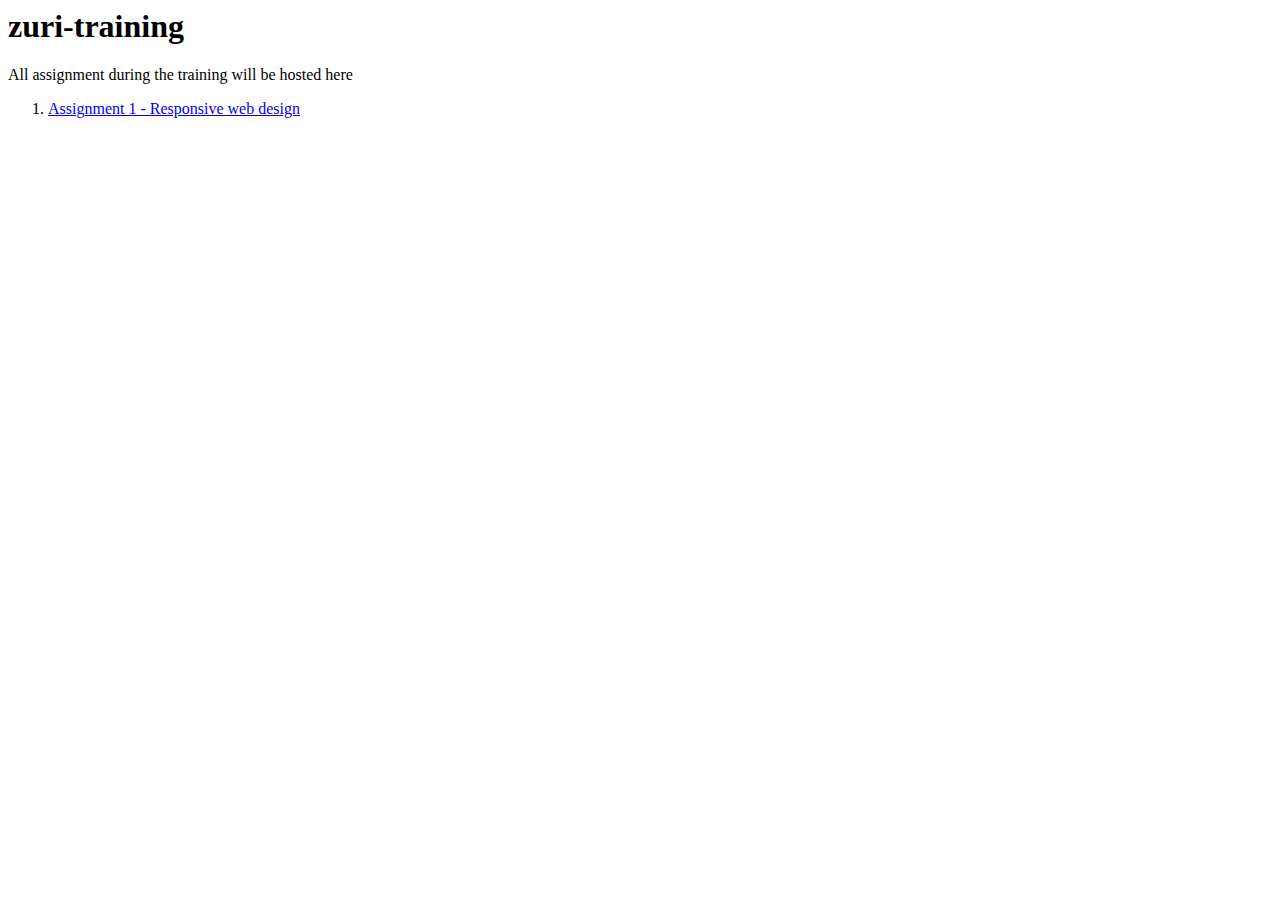
<file: index.html>
<html>
    <head>
        <title></title>
    </head>
    <body>
        <h1>zuri-training</h1>
        <p>All assignment during  the training will be hosted here</p>
        <ol>
            <li>
                <a href="https://iemeka.github.io/zuri-training/responsive-design/">Assignment 1 - Responsive web design</a>
            </li>
        </ol>
        

    </body>
</html>
</file>
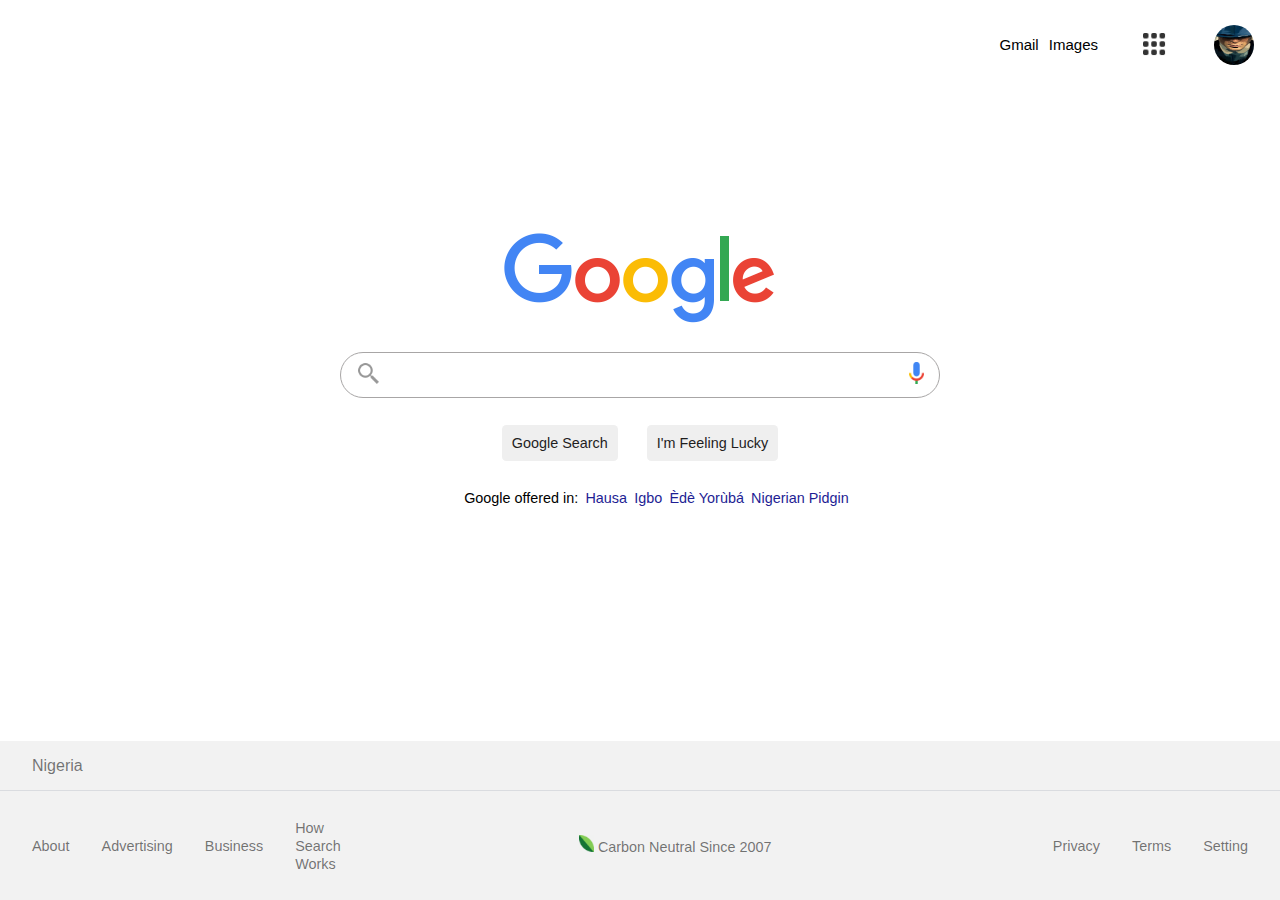
<file: google-home/index.html>
<!DOCTYPE html>
<head>
    <title>Google</title>
    <link rel="stylesheet" href="style.css">
    <meta name="viewport" content="width=device-width, initial-scale=1.0">
</head>
<body>
    <div class="container">
        <ul class="sect-head">
            <li>
                <a href="#">gmail</a>
            </li>
            <li>
                <a href="#">images</a>
            </li>
            <li>
                <a href="#">
                    <img src="img/grid.png" alt="grid">
                </a>
            </li>
            <li>
                <a href="#">
                    <img src="img/pman.jpg" alt="avatar">
                </a>
            </li>
        </ul>
        <section class="sect-google">
            <img src="img/google-logo.png" width="" alt="logo">
        </section>
        <section class="sect-search">
            <div class="search-box">
                <a href="#">
                    <img src="img/search.png" alt="search">
                </a>
                <input type="search">
                <a href="#">
                    <img src="img/mic.png" alt="mic">
                </a>
            </div>
        </section>
        <section class="buttons">
            <button>google search</button>
            <button>i'm feeling lucky</button>
        </section>
        <ul class="links">
            <li>
                <span>Google offered in: </span>
            </li>
            <li>
                <a href="#">Hausa</a>
            </li>
            <li>
                <a href="#">Igbo</a>
            </li>
            <li>
                <a href="#">Èdè Yorùbá</a>
            </li>
            <li>
                <a href="#">nigerian pidgin</a>
            </li>
        </ul>
        <section class="foot-one">
            <span>nigeria</span>
        </section>
        <section class="foot-two">
            <ul>
                <li><a href="#">about</a></li>
                <li><a href="#">advertising</a></li>
                <li><a href="#">business</a></li>
                <li><a href="#">how search works</a></li>
            </ul>
            <ul>
                <li><img src="img/leaf.png" alt="leaf"><a href="#"> carbon neutral since 2007</a></li>
            </ul>
            <ul>
                <li><a href="#">privacy</a></li>
                <li><a href="#">terms</a></li>
                <li><a href="#">setting</a></li>
            </ul>
        </section>
    </div>    
</body>
</html>
</file>
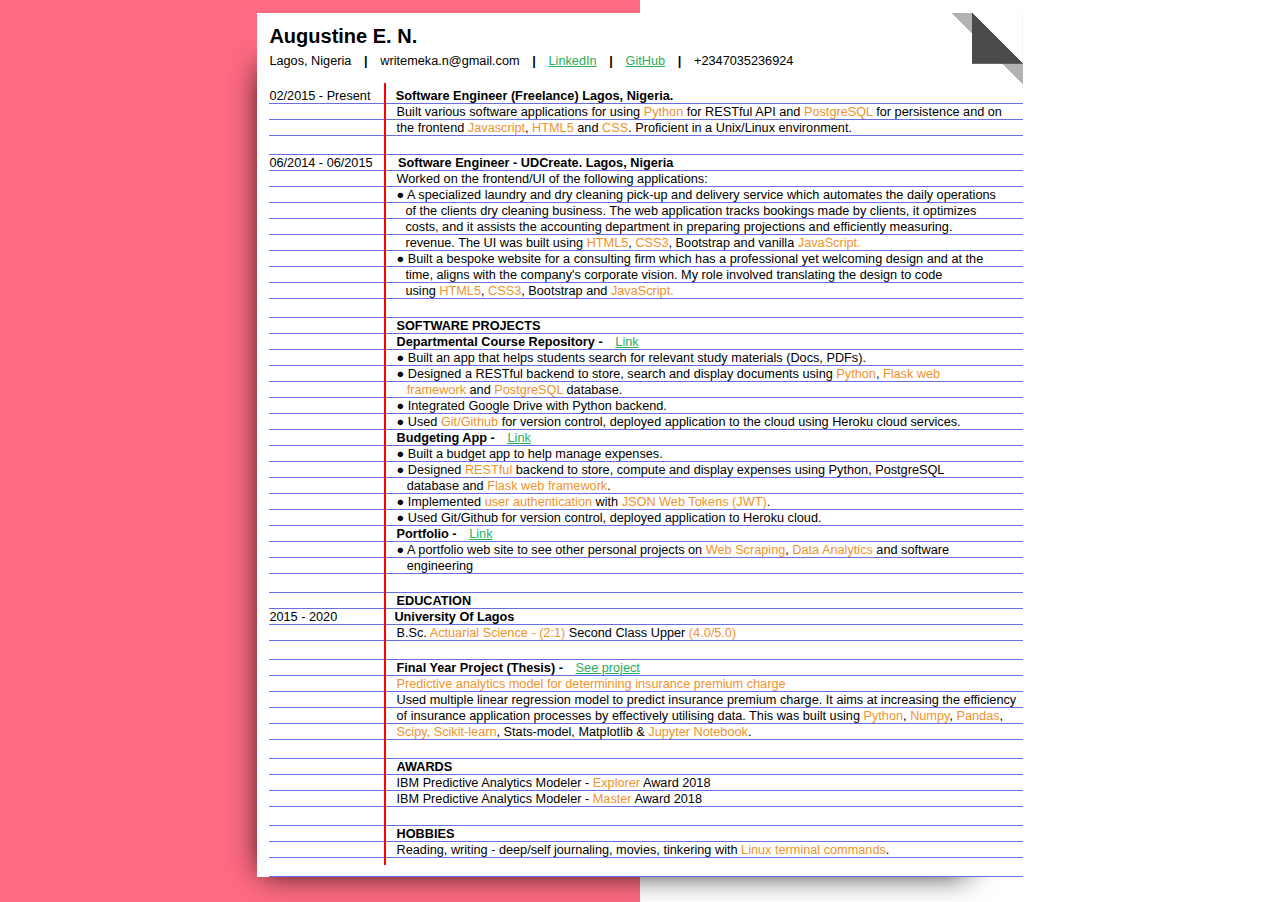
<file: resume/index.html>
<html>
    <head>
        <title>Augustine E. N.</title>
        <link rel="stylesheet" href="style.css">
        <meta name="theme-color" content="#6F1E51"/>
        <meta name="viewport" content="width=device-width, initial-scale=1.0">
        
    </head>
    <body>
        <div class="container">
            <div class="red-line"></div>
            <div class="header">
                <h1>Augustine E. N.</h1>
                <ul>
                    <li>Lagos, Nigeria</li>
                    <li><span>|</span></li>
                    <li>writemeka.n@gmail.com</li>
                    <li><span>|</span></li>
                    <li>
                        <a href="http://www.linkedin.com/in/nkwochaemeka">LinkedIn</a>
                    </li>
                    <li><span>|</span></li>
                    <li>
                        <a href="https://github.com/iemeka">GitHub</a>
                    </li>
                    <li><span>|</span></li>
                    <li>+2347035236924</li>
                </ul>
            </div>
            <div class="space"></div>
            <div class="experience">
                <div class="group-one">
                    <div class="line">
                        <span>02/2015 - present</span>
                        <h3>Software Engineer (Freelance) Lagos, Nigeria.</h3>
                    </div>
                    <div class="line">
                        <span>Built various software applications for using <b>Python</b> for RESTful API and <b>PostgreSQL</b> for persistence and on</span>
                    </div>
                    <div class="line">
                        <span>the frontend <b>Javascript</b>, <b>HTML5</b> and <b>CSS</b>. Proficient in a Unix/Linux environment.</span>
                    </div>
                </div>
                <div class="line space"></div>
                <div class="group-two">
                    <div class="line">
                        <span>06/2014 - 06/2015</span>
                        <h3>Software Engineer - UDCreate. Lagos, Nigeria</h3>
                    </div>
                    <div class="line">
                        <span>Worked on the frontend/UI of the following applications:</span> 
                    </div>
                    <div id="bullet-group-one">
                        <div class="line">
                            <span>●  A specialized laundry and dry cleaning pick-up and delivery service which automates the daily operations</span>
                        </div>
                        <div class="line">
                            <span>
                                of the clients dry cleaning business. The web application tracks bookings made by clients, it optimizes
                            </span>
                        </div>
                        <div class="line">
                            <span>costs, and it assists the accounting department in preparing projections and efficiently measuring.</span> 
                        </div>
                        <div class="line">
                            <span>
                                revenue. The UI was built using <b>HTML5</b>, <b>CSS3</b>, Bootstrap and vanilla <b>JavaScript.</b>
                            </span>
                        </div>
                    </div>
                    <div id="bullet-group-two">
                        <div class="line">
                            <span>● Built a bespoke website for a consulting firm which has a professional yet welcoming design and at the</span>
                        </div>
                        <div class="line">
                            <span>time, aligns with the company's corporate vision. My role involved translating the design to code</span> 
                        </div>
                        <div class="line">
                            <span>using <b>HTML5</b>, <b>CSS3</b>, Bootstrap and <b>JavaScript.</b></span>
                        </div>
                    </div>
                </div>
            </div>
            <div class="line space"></div>
            <div class="software-projects">
                <div class="group-three">
                    <div class="line">
                        <h2>SOFTWARE PROJECTS</h2>
                    </div>
                    <div id="bullet-group-three">
                        <div class="line">
                            <h3>Departmental Course Repository - </h3>
                            <a href="https://actsci.herokuapp.com/"> Link</a>
                        </div>
                        <div class="line">
                            <span>● Built an app that helps students search for relevant study materials (Docs, PDFs).</span>
                        </div>
                        <div class="line">
                            <span>● Designed a RESTful backend to store, search and display documents using <b>Python</b>, <b>Flask web</b></span>
                        </div>
                        <div class="line">
                            <span><b>framework</b> and <b>PostgreSQL</b> database.</span>
                        </div>
                        <div class="line">
                            <span>● Integrated Google Drive with Python backend.</span>
                        </div>
                        <div class="line">
                            <span>● Used <b>Git/Github</b> for version control, deployed application to the cloud using <b></b>H</b>eroku cloud services.</b></span>
                        </div>
                    </div>
                    <div id="bullet-group-four">
                        <div class="line"> <h3>Budgeting App - </h3> <a href="https://iemeka.github.io/budget/">Link</a></span></div>
                        <div class="line">
                            <span>● Built a budget app to help manage expenses.</span>
                        </div>
                        <div class="line">
                            <span>● Designed <b>RESTful</b> backend to store, compute and display expenses using Python, PostgreSQL</span>
                        </div>
                        <div class="line">
                            <span>database and <b>Flask web framework</b>.</span>
                        </div>
                        <div class="line">
                            <span>● Implemented <b>user authentication</b> with <b>JSON Web Tokens (JWT)</b>.</span>
                        </div>
                        <div class="line">
                            <span>● Used Git/Github for version control, deployed application to Heroku cloud.</span>
                        </div>
                    </div>
                    <div id="bullet-group-five">
                        <div class="line"><h3>Portfolio -</h3> <a href ="https://www.gitshowcase.com/iemeka">Link</a></div>
                        <div class="line">
                            <span>● A portfolio web site to see other personal projects on <b>Web Scraping</b>, <b>Data Analytics</b> and software</b></span>
                        </div>
                        <div class="line">
                            <span>engineering</span>
                        </div>
                    </div>
                </div>
            </div>
            <div class="space line"></div>
            <div class="education">
                <div class="line">
                    <h2>EDUCATION</h2>
                </div>
                <div class="line">
                    <span> 2015 - 2020</span>
                    <h3>University Of Lagos</h3>
                </div>
                <div class="line"><span>B.Sc. <b>Actuarial Science - (2:1)</b> Second Class Upper <b>(4.0/5.0)</b></span></div>
            </div>
            <div class="space line"></div>
            <div class="thesis">
                <div class="line"><h3>Final Year Project (Thesis) - </h3><a href="https://iemeka.github.io/predictive-analytics--determination-of-insurance-premium-charge/">See project</a></div>
                <div class="line"><span><b>Predictive analytics model for determining insurance premium charge</b></span></div>
                <div class="line"><span>Used multiple linear regression model to predict insurance premium charge. It aims at increasing the efficiency &nbsp</span></div>
                <div class="line"><span>of insurance application processes by effectively utilising data. This was built using <b>Python</b>, <b>Numpy</b>, <b>Pandas</b>,</span></div>
                <div class="line"><span><b>Scipy,</b> <b>Scikit-learn</b>, Stats-model, Matplotlib & <b>Jupyter Notebook</b>.</span></div>
            </div>
            <div class="space line"></div>
            <div class="award">
                <div class="line"><h2>AWARDS</h2></div>
                <div class="line"><span>IBM Predictive Analytics Modeler - <b>Explorer</b> Award 2018</span></div>
                <div class="line"><span>IBM Predictive Analytics Modeler - <b>Master</b> Award 2018</span></div>
            </div>
            <div class="space line"></div>
            <div class="hobbies">
                <div class="line"><h2>HOBBIES</h2></div>
                <div class="line"><span>Reading, writing - deep/self journaling, movies, tinkering with <b>Linux terminal commands</b>.</span></div>
            </div>
            <div class="space line"></div>
        </div>
    </body>
</html>
</file>
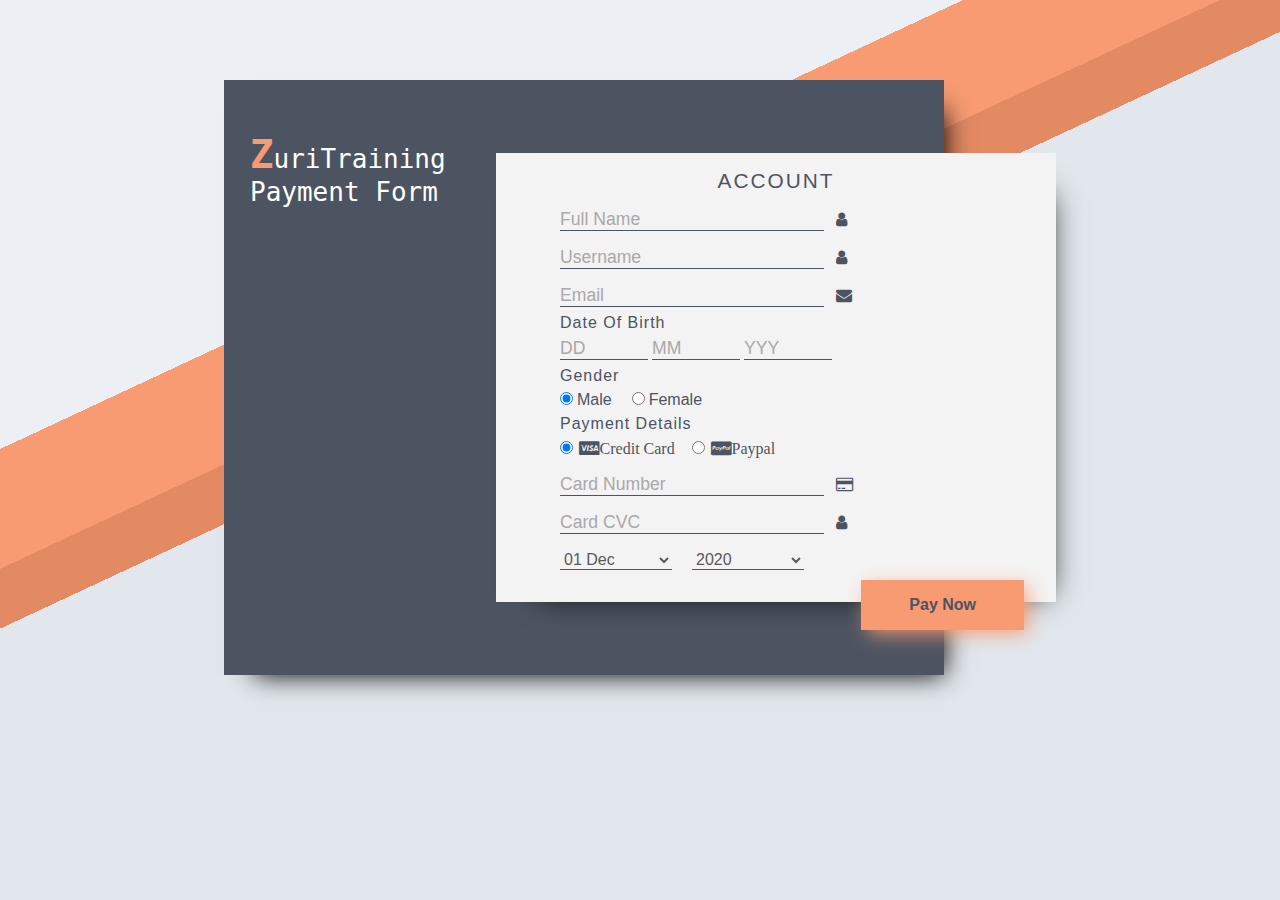
<file: style-payment-form/index.html>
<!DOCTYPE html>
<html lang="en">

<head>
  <meta charset="UTF-8">
  <meta name="viewport" content="width=device-width, initial-scale=1.0">
  <title>Payment form</title>
  <link href="app.css" rel="stylesheet">
  <link rel="stylesheet" href="https://stackpath.bootstrapcdn.com/font-awesome/4.7.0/css/font-awesome.min.css"
    integrity="sha384-wvfXpqpZZVQGK6TAh5PVlGOfQNHSoD2xbE+QkPxCAFlNEevoEH3Sl0sibVcOQVnN" crossorigin="anonymous">
</head>

<body>
  <div class="wrapper">
    <h2>ZuriTraining Payment Form</h2>
    <form>
      <h4>Account</h4>
      <div class="input-group">
        <div class="input-box">
          <input type="text" placeholder="Full Name" required class="name">
          <i class="fa fa-user icon"></i>
        </div>
        <div class="input-box">
          <input type="text" placeholder="username" required class="name">
          <i class="fa fa-user icon"></i>
        </div>
      </div>
      <div class="input-group">
        <div class="input-box">
          <input type="email" placeholder="email" required class="name">
          <i class="fa fa-envelope"></i>
        </div>
      </div>

      <div class="input-group">
        <div class="input-box">
          <h4>Date of birth</h4>
          <input type="text" placeholder="DD" class="dob">
          <input type="text" placeholder="MM" class="dob">
          <input type="text" placeholder="YYY" class="dob">
        </div>
        <div class="input-box">
          <h4>Gender</h4>
          <input type="radio" name="gender" checked id="b1" class="radio">
          <label for="b1">Male</label>
          <input type="radio" name="gender" class="radio" id="b2">
          <label for="b2">Female</label>
        </div>
      </div>

      <div class="input-group">
        <div class="input-box">
          <h4>Payment Details</h4>
          <input type="radio" name="pay" id="bc1" checked class="radio">
          <label for="bc1">
            <span>
              <i class="fa fa-cc-visa">Credit card</i>
            </span>
          </label>
          <input type="radio" name="pay" id="bc2" class="radio">
          <label for="bc2">
            <span>
              <i class="fa fa-cc-paypal">paypal </i>
            </span>
          </label>
        </div>
      </div>

      <div class="input-group">
        <div class="input-box">
          <input type="tel" class="name" placeholder="card number" required>
          <i class="fa fa-credit-card icon"></i>
        </div>
      </div>

      <div class="input-group">
        <div class="input-box">
          <input type="tel" required placeholder="Card CVC">
          <i class="fa fa-user icon"></i>
        </div>
        <div class="input-box">
          <select>
            <option>01 Dec</option>
            <option>02 Dec</option>
            <option>03 Dec</option>
          </select>
          <select>
            <option>2020</option>
            <option>2021</option>
            <option>2022</option>
          </select>
        </div>
      </div>

      <div class="input-group">
        <div class="input-box">
          <button type="submit">Pay Now</button>
        </div>
      </div>

    </form>


  </div>

</body>

</html>
</file>
<file: google-home/style.css>
html,body {
    margin: 0em;
    height: 100%;
}

*{
    -webkit-box-sizing: border-box;
            box-sizing: border-box;
}

/* head section */
.container{
    display: -webkit-box;
    display: -ms-flexbox;
    display: flex;
    -webkit-box-orient: vertical;
    -webkit-box-direction: normal;
        -ms-flex-direction: column;
            flex-direction: column;
    min-height: 100%;

}

.sect-head {
    padding-top: 0.94rem;
    margin:0;
    display: -webkit-box;
    display: -ms-flexbox;
    display: flex;
    -webkit-box-pack: end;
        -ms-flex-pack: end;
            justify-content: flex-end;
    -webkit-box-align: center;
        -ms-flex-align: center;
            align-items: center;
}

.sect-head li {
    list-style: none;
    margin:0.313rem;
}

.sect-head li a {
    text-decoration: none;
    text-transform: capitalize;
    font-size: 0.94rem;
    font-family: Arial, Helvetica, sans-serif;
    color: #000000;
}

.sect-head li a:hover{
    text-decoration: underline;
}

.sect-head li:nth-child(3){
    display: -webkit-box;
    display: -ms-flexbox;
    display: flex;
    -webkit-box-pack: center;
        -ms-flex-pack: center;
            justify-content: center;
    -webkit-box-align: center;
        -ms-flex-align: center;
            align-items: center;
    margin: auto 1.6rem;
    width: 50px;
    height: 50px;
    border-radius: 100%;
}

.sect-head li:nth-child(3):hover{
    background-color: #ece8e8;
}

.sect-head li:nth-child(3) img{
    width: 24px;
}

.sect-head li:nth-child(4){
    margin-right: 1.3rem;
}

.sect-head li:nth-child(4) a{
    display: -webkit-box;
    display: -ms-flexbox;
    display: flex;
        -webkit-box-pack: center;
            -ms-flex-pack: center;
                justify-content: center;
        -webkit-box-align: center;
            -ms-flex-align: center;
                align-items: center;
    width: 50px;
    height: 50px;
    border-radius: 100%;
}

.sect-head li:nth-child(4) a:hover{
    background-color: #ece8e8;
}


.sect-head li:nth-child(4) img{
        -webkit-box-pack: center;
            -ms-flex-pack: center;
                justify-content: center;
        -webkit-box-align: center;
            -ms-flex-align: center;
                align-items: center;
    width: 40px;
    height: 40px;
    border-radius: 100%;
}

/* end of head section */

/* --- */

/* google image section */

.sect-google{
    display: -webkit-box;
    display: -ms-flexbox;
    display: flex;
    -webkit-box-pack: center;
        -ms-flex-pack: center;
            justify-content: center;
    -webkit-box-align: end;
        -ms-flex-align: end;
            align-items: flex-end;
    height: 250px;
}

/* End of google image section */

/* search box section */
.sect-search{
    display: -webkit-box;
    display: -ms-flexbox;
    display: flex;
    -webkit-box-pack: center;
        -ms-flex-pack: center;
            justify-content: center;
    height: 100px;
}

.search-box{
    display: -webkit-box;
    display: -ms-flexbox;
    display: flex;
    -webkit-box-pack: center;
        -ms-flex-pack: center;
            justify-content: center;
    -webkit-box-align: center;
        -ms-flex-align: center;
            align-items: center;
    max-width: 600px;
    -webkit-box-flex: 1;
        -ms-flex: 1;
            flex: 1;
    margin: 0 1.3rem;
    position: relative;
    
}

.search-box a{
    position: absolute;
}

.search-box a:nth-child(1) {
    left: 1em;
}

.search-box a:nth-child(1) img{
    width: 25px;
}

.search-box a:nth-child(3){
    right: 1em;
}

.search-box a:nth-child(3) img{
    width: 15px;
}

.search-box input{
    width: 100%;
    padding: 0.7rem;
    padding-left: 3em;
    padding-right: 3em;
    font-size: 1.2rem;
    border-radius: 1.5rem;
    border: 1px solid rgb(168, 166, 166);
    text-align: center;
}

.search-box input:focus {
    outline: none;
    -webkit-box-shadow: 0px 0px 9px -4px black;
            box-shadow: 0px 0px 9px -4px black; /*right ,bottom, blur, spread radius*/
    border: gray;
}
/* end of search box section */

/* two buttons */
.buttons{
    display: -webkit-box;
    display: -ms-flexbox;
    display: flex;
    -webkit-box-pack: center;
        -ms-flex-pack: center;
            justify-content: center;
}

.buttons button{
    padding: 0.7em;
    text-transform: capitalize;
    font-family:sans-serif;
    color: rgb(31, 30, 30);
    border: 0;
    border-radius: 0.3em;
    font-size: 0.9em;
}

.buttons button:nth-child(1) {
    margin-right: 1em;
}

.buttons button:nth-child(2) {
    margin-left: 1em;
}

.buttons button:hover{
    -webkit-box-shadow: 2px 2px 5px -3px black;
            box-shadow: 2px 2px 5px -3px black;
}

/* two buttons ends */

/* language links */
.links{
    margin: 0;
    display: -webkit-box;
    display: -ms-flexbox;
    display: flex;
    -webkit-box-orient: horizontal;
    -webkit-box-direction: normal;
        -ms-flex-direction: row;
            flex-direction: row;
    -webkit-box-pack: center;
        -ms-flex-pack: center;
            justify-content: center;
    -webkit-box-align: start;
        -ms-flex-align: start;
            align-items: flex-start;
    height: 280px;
    /* -webkit-box-flex: 9;
    -ms-flex: 9;
        flex: 9; */
}

.links li{
    list-style: none;
    margin-top: 2em;
    margin-right: 0.5em;
    font-family: Arial, Helvetica, sans-serif;
    font-size: 0.9em;
}

.links li a{
    text-transform: capitalize;
    color: rgb(30, 30, 148);
    text-decoration: none;
}

.links li a:hover {
    text-decoration: underline;
}

/* End language links */

/* first footer */
.foot-one {
    display: -webkit-box;
    display: -ms-flexbox;
    display: flex;
    -webkit-box-pack: start;
        -ms-flex-pack: start;
            justify-content: flex-start;
    -webkit-box-align: center;
        -ms-flex-align: center;
            align-items: center;
    border-bottom: 1px solid #dadce0;
    background-color: #f2f2f2;
    padding-left: 2em;
    height: 50px;
}

.foot-one span{
    text-transform: capitalize;
    font-size: 1em;
    color: rgba(0,0,0,.54);
    font-family: Arial, Helvetica, sans-serif;
}
/* end first footer */

/* second footer */
.foot-two {
    background-color: #f2f2f2;
    display: -webkit-box;
    display: -ms-flexbox;
    display: flex;
    -webkit-box-orient: horizontal;
    -webkit-box-direction: normal;
        -ms-flex-direction: row;
            flex-direction: row;
    -ms-flex-wrap: wrap;
        flex-wrap: wrap;
    /* -webkit-box-flex:1;
        -ms-flex:1;
            flex:1; */
    -webkit-box-pack: justify;
        -ms-flex-pack: justify;
            justify-content: space-between;
    padding-left: 2em;
    min-height: 50px; /* to see min height in action use only 'height' and reduce page width.*/
    -webkit-box-flex: 1;
    -ms-flex: 1;
        flex: 1;
}

.foot-two ul{
    padding: 0;
    margin: 0;
    display: -webkit-box;
    display: -ms-flexbox;
    display: flex;
    -webkit-box-align: center;
        -ms-flex-align: center;
            align-items: center;
}

.foot-two ul li{
    list-style: none;
}

.foot-two ul li:hover{
    text-decoration: underline;
}

.foot-two ul li a {
    text-transform: capitalize;
    text-decoration: none;
    color: rgba(0,0,0,.54);
    font-family: Arial, Helvetica, sans-serif;
    font-size: 0.9em;
}

.foot-two ul:nth-child(1){
    -webkit-box-pack: start;
        -ms-flex-pack: start;
            justify-content: flex-start;
    -webkit-box-flex: 1;
        -ms-flex: 1;
            flex: 1;
}

.foot-two ul:nth-child(1) li{
    margin-right: 2em;
}

.foot-two ul:nth-child(2){
    -webkit-box-pack: center;
        -ms-flex-pack: center;
            justify-content: center;
    -webkit-box-flex: 2;
        -ms-flex: 2;
            flex: 2;
}

.foot-two ul:nth-child(2) img{
    width: 15px;
}

.foot-two ul:nth-child(3){
    -webkit-box-pack: end;
        -ms-flex-pack: end;
            justify-content: flex-end;
    -webkit-box-flex: 1;
        -ms-flex: 1;
            flex: 1;
}

.foot-two ul:nth-child(3) li{
    margin-right: 2em;
}

/* end  */

/* media query for footer and css autoprefiller */

/* footer containers */
@media only screen and (max-width:400px){
    .foot-two,.foot-one {
        padding-left: 0.6em;
    }
}

/* language links */
@media only screen and (max-width:435px){
    .links li {
        font-size: 0.51em;
    }
}

/* footer items */
@media only screen and (max-width:816px){
    .foot-two {
        -webkit-box-orient: vertical;
        -webkit-box-direction: normal;
            -ms-flex-direction: column;
                flex-direction: column;
    }

    .foot-two ul:nth-child(1){
        -webkit-box-pack: center;
            -ms-flex-pack: center;
                justify-content: center;
                -webkit-box-orient:vertical;
                -webkit-box-direction:normal;
                    -ms-flex-direction:column;
                        flex-direction:column;
    }

    .foot-two ul:nth-child(2){
        -webkit-box-pack: center;
            -ms-flex-pack: center;
                justify-content: center;
    }

    .foot-two ul:nth-child(3){
        -webkit-box-pack: center;
            -ms-flex-pack: center;
                justify-content: center;
                -webkit-box-orient:vertical;
                -webkit-box-direction:normal;
                    -ms-flex-direction:column;
                        flex-direction:column;
    }

    .foot-two ul li{
        margin: 0.1em;
    }

    /* header */
    .sect-head li{
        margin: 0.2rem;
    }

    .sect-head li a {
        font-size: 0.6rem;
    }

    .sect-head li:nth-child(3){
        margin:0px;
        width: 30px;
        height: 30px;
    }

    .sect-head li:nth-child(3) img{
        width: 13px;
    }

    .sect-head li:nth-child(4){
        margin-right: 0.5rem;
    }

    .sect-head li:nth-child(4) a{
        width: 35px;
        height: 35px;
    }

    .sect-head li:nth-child(4) img{
        width: 25px;
        height: 25px;
    }

    .sect-head li{
        margin-left: 0.1rem;
    }

    /* google image */
    
    .sect-google img {
        width: 150px;
    }

    .sect-google{
        height: 150px;
    }

    .links{
        height: 250px;
    }

}
</file>
<file: resume/style.css>
html,
body {
  min-height: 100%;
}

body {
    background: #ffffff;
    background-image: -webkit-gradient(linear, left top, right top, color-stop(50%, #ff6b81), color-stop(0, transparent));
    background-image: -o-linear-gradient(left, #ff6b81 50%, transparent 0);
    background-image: linear-gradient(90deg, #ff6b81 50%, transparent 0);
  display: -webkit-box;
  display: -ms-flexbox;
  display: flex;
  -webkit-box-orient: vertical;
  -webkit-box-direction: normal;
      -ms-flex-direction: column;
          flex-direction: column;
  -webkit-box-align: center;
      -ms-flex-align: center;
          align-items: center;
}

* {
  margin: 0;
  padding: 0;
  -webkit-box-sizing: border-box;
  box-sizing: border-box;
  font-family: Arial, Helvetica, sans-serif;
  font-size: 1.3vw;
}

a {
  color: #27ae60;
}

b {
  color: #f0932b;
  font-weight: normal;
}

.container {
  margin-top: 2em;
  margin-bottom: 2em;
  padding: 1rem 0 0 1rem;
  position: relative;
  -webkit-box-shadow: -25px 25px 30px -30px black;
          box-shadow: -25px 25px 30px -30px black;
  background:
  -o-linear-gradient(right top, #ffffff 50%, #4b4b4b 0) no-repeat 100% 0 / 4em 4em,
  -o-linear-gradient(225deg, #b2b3b2 4em, #ffffff 0 );
  background:
  linear-gradient(to left bottom, #ffffff 50%, #4b4b4b 0) no-repeat 100% 0 / 4em 4em,
  linear-gradient(-135deg, #b2b3b2 4em, #ffffff 0 );
}

.red-line {
  border: 1px solid red;
  position: absolute;
  min-height: 90.5%;
  width: 0.1vw;
  left: 10rem;
  top: 5.5rem;
}

.header {
  display: -webkit-box;
  display: -ms-flexbox;
  display: flex;
  -webkit-box-orient: vertical;
  -webkit-box-direction: normal;
      -ms-flex-direction: column;
          flex-direction: column;
}

.header h1 {
  font-size: 1.5vw;
}

.header ul {
  display: -webkit-box;
  display: -ms-flexbox;
  display: flex;
  -webkit-box-orient: horizontal;
  -webkit-box-direction: normal;
      -ms-flex-direction: row;
          flex-direction: row;
  margin-top: 0.4em;
}

.header ul li {
  list-style: none;
  padding-right: 1rem;
}

.header ul li span{
    font-weight: bold;
}

.header > ul > li:last-child {
  border-right: none;
  margin-right: 0;
  padding-right: 0;
}

.space {
  height: 1.5rem;
  border: none;
}

.line {
  border-bottom: 1px solid #686de0;
}

.experience .group-two > div:nth-child(1),
.experience .group-one > div:nth-child(1) {
  display: -webkit-box;
  display: -ms-flexbox;
  display: flex;
  text-transform: capitalize;
}

.experience .group-two > div:nth-child(1) span,
.experience .group-one > div:nth-child(1) span {
  margin-right: 2rem;
}

.experience .group-two > div:nth-child(2) span,
.experience .group-one > div:nth-child(3) span,
.experience .group-one > div:nth-child(2) span {
  margin-left: 10rem;
}

#bullet-group-two > div:nth-child(1) span,
#bullet-group-one > div:nth-child(1) span {
  margin-left: 10rem;
}

#bullet-group-two > div + div span,
#bullet-group-one > div + div span {
  margin-left: 10.7rem;
}

.group-three h2 {
  margin-left: 10rem;
}

#bullet-group-five > div:nth-child(1) h3,
#bullet-group-four > div:nth-child(1) h3,
#bullet-group-three > div:nth-child(1) h3 {
  margin-left: 10rem;
  margin-right: 1rem;
}

#bullet-group-five > div:nth-child(3) span,
#bullet-group-four > div:nth-child(4) span,
#bullet-group-three > div:nth-child(4) span {
  margin-left: 10.8rem;
}

#bullet-group-five span,
#bullet-group-four span,
#bullet-group-three span {
  margin-left: 10rem;
}

#bullet-group-five > div:nth-child(1),
#bullet-group-four > div:nth-child(1),
#bullet-group-three > div:nth-child(1) {
  display: -webkit-box;
  display: -ms-flexbox;
  display: flex;
}

.education > div:nth-child(3) > span,
.education > div:nth-child(1) h2 {
  margin-left: 10rem;
}

.education > div:nth-child(2) {
  display: -webkit-box;
  display: -ms-flexbox;
  display: flex;
}

.education > div:nth-child(2) > span {
  margin-right: 4.5rem;
}

.thesis div:nth-child(1) {
  display: -webkit-box;
  display: -ms-flexbox;
  display: flex;
}

.thesis div:nth-child(1) {
  display: -webkit-box;
  display: -ms-flexbox;
  display: flex;
}

.thesis div:nth-child(1) h3 {
  margin-left: 10rem;
  margin-right: 1rem;
}

.thesis div + div span {
  margin-left: 10rem;
}

.award div > * {
  margin-left: 10rem;
}

.hobbies div > * {
  margin-left: 10rem;
}

/* media queries */

@media only screen and (max-width: 2000px) {
  /* adjusting font takes care of width */
  * {
    font-size: 12.71px;
  }

  .header h1 {
    font-size: 20px;
  }

  .container {
    margin-top: 1em;
  }
}

@media only screen and (max-width: 840px) {
    * {
      font-size: 10px;
      line-height: 1.7vh;
    }
  
    .header h1 {
      font-size: 14px;
    }
  
    .container {
      margin-top: 3em;
    }
  }

@media only screen and (max-width: 680px) {
    * {
      font-size: 7.5px;
      line-height: 1.8vh;
    }
  
    .header h1 {
      font-size: 13px;
    }
  
    .container {
      margin-top: 2em;
    }

    .red-line{
        top:6em;
        height: 93%;
    }
  }

@media only screen and (max-width: 490px) {
    * {
      font-size: 5.3px;
      line-height: 1.8vh;
    }
  
    .header h1 {
      font-size: 13px;
    }
  
    .container {
      margin-top: 3em;
    }

    .red-line{
        top:7.92em;
        height: 93%;
    }
}

@media only screen and (max-width: 350px) {
    * {
      font-size: 4.5px;
      line-height: 1.8vh;
    }
  
    .header h1 {
      font-size: 12px;
    }
  
    .container {
      margin-top: 6em;
    }
}
</file>
<file: style-payment-form/app.css>
html,body{
    min-height: 100%;
}

*{
    margin: 0;
    padding: 0;
    -webkit-box-sizing: border-box;
            box-sizing: border-box;
}

body{
    background: -o-linear-gradient(295deg, #eceff3ff 30%, #f89b72ff 30%,#f89b72ff 38%,#e38a63ff 38%,#e38a63ff 42%, #e1e7edff 42%, #e1e7edff 60%);
    background: linear-gradient(155deg, #eceff3ff 30%, #f89b72ff 30%,#f89b72ff 38%,#e38a63ff 38%,#e38a63ff 42%, #e1e7edff 42%, #e1e7edff 60%);
    height: 47.19em;
    display: -webkit-box;
    display: -ms-flexbox;
    display: flex;
    -webkit-box-orient: horizontal;
    -webkit-box-direction: normal;
        -ms-flex-direction: row;
            flex-direction: row;
    -webkit-box-pack: center;
        -ms-flex-pack: center;
            justify-content: center;
    -webkit-box-align: center;
        -ms-flex-align: center;
            align-items: center;
}

.wrapper{
    /* border: 1px solid orange; */
    background-color: #4c5462ff;
    width: 45em;
    -webkit-box-shadow: 15px 15px 25px -15px black;
            box-shadow: 15px 15px 25px -15px black;
    margin: 0 3em;
    margin-right: 10em;
    display: -webkit-box;
    display: -ms-flexbox;
    display: flex;
    -webkit-box-align: center;
        -ms-flex-align: center;
            align-items: center;
    -webkit-box-pack: start;
        -ms-flex-pack: start;
            justify-content: flex-start;
    -webkit-box-orient: horizontal;
    -webkit-box-direction: normal;
        -ms-flex-direction: row;
            flex-direction: row;
    position: relative;
    height: 37.23em;
}

.wrapper h2{
    /* border:1px solid indianred; */
    width: 10em;
    -ms-flex-item-align: start;
        align-self: flex-start;
    margin: 2em 0.5em 0.3em 1em;
    font-family: monospace;
    color: #fff;
    font-size: 2em;
    font-weight: normal;
}

.wrapper h2::first-letter{
    color: #f89b72ff;
    font-size: 1.5em;
    font-weight: bold;
}

.wrapper form{
    display: -webkit-box;
    display: -ms-flexbox;
    display: flex;
    -webkit-box-orient: vertical;
    -webkit-box-direction: normal;
        -ms-flex-direction: column;
            flex-direction: column;
    background-color: #f3f3f3ff ;
    -webkit-box-align: start;
        -ms-flex-align: start;
            align-items: flex-start;
    width: 35em; 
    height: auto;
    padding: 1em;
    position: absolute;
    right: -7em;
    -webkit-box-shadow: 17px 17px 30px -25px black;
            box-shadow: 17px 17px 30px -25px black;
}

.wrapper form > div {
    /* border:1px solid green; */
    margin-left: 3em;
}

form > h4 {
    text-transform: uppercase;
    color: #4c5462ff;
    letter-spacing: 2px;
    font-size: 1.3em;
    font-family:Impact, Haettenschweiler, 'Arial Narrow Bold', sans-serif;
    font-weight: normal;
    -ms-flex-item-align: center;
        -ms-grid-row-align: center;
        align-self: center;
    /* margin: 0.5em auto; */
}

form input[type=text],
form input[type=email], 
form input[type=tel]{
    background-color: transparent;
    border:0px;
    border-bottom: 1px solid #4c5462ff;
    font-size: 1.1em;
    font-family: Arial, Helvetica, sans-serif;
    color: #000;
}

form input[type=text],
form input[type=email], 
form input[type=tel]:focus{
    outline-style: none;
}

form input[type=text]::-webkit-input-placeholder{
    color: rgb(170, 168, 168);
    text-transform: capitalize;
}

form input[type=text]::-moz-placeholder{
    color: rgb(170, 168, 168);
    text-transform: capitalize;
}

form input[type=text]:-ms-input-placeholder{
    color: rgb(170, 168, 168);
    text-transform: capitalize;
}

form input[type=text]::-ms-input-placeholder{
    color: rgb(170, 168, 168);
    text-transform: capitalize;
}

form input[type=text]::placeholder{
    color: rgb(170, 168, 168);
    text-transform: capitalize;
}

form input[type=email]::-webkit-input-placeholder{
    color: rgb(170, 168, 168);
    text-transform: capitalize;
}

form input[type=email]::-moz-placeholder{
    color: rgb(170, 168, 168);
    text-transform: capitalize;
}

form input[type=email]:-ms-input-placeholder{
    color: rgb(170, 168, 168);
    text-transform: capitalize;
}

form input[type=email]::-ms-input-placeholder{
    color: rgb(170, 168, 168);
    text-transform: capitalize;
}

form input[type=email]::placeholder{
    color: rgb(170, 168, 168);
    text-transform: capitalize;
}

form input[type=tel]::-webkit-input-placeholder{
    color: rgb(170, 168, 168);
    text-transform: capitalize;
}

form input[type=tel]::-moz-placeholder{
    color: rgb(170, 168, 168);
    text-transform: capitalize;
}

form input[type=tel]:-ms-input-placeholder{
    color: rgb(170, 168, 168);
    text-transform: capitalize;
}

form input[type=tel]::-ms-input-placeholder{
    color: rgb(170, 168, 168);
    text-transform: capitalize;
}

form input[type=tel]::placeholder{
    color: rgb(170, 168, 168);
    text-transform: capitalize;
}


form > div:nth-child(7) .input-box,
form > div:nth-child(6) .input-box,
form > div:nth-child(3) .input-box,
form > div:nth-child(2) .input-box{
    margin-top: 1em;
}

form > div:nth-child(7) .input-box input,
form > div:nth-child(6) .input-box input,
form > div:nth-child(3) .input-box input,
form > div:nth-child(2) .input-box input{
    width: 15em;
}

form > div:nth-child(7) .input-box i,
form > div:nth-child(6) .input-box i,
form > div:nth-child(3) .input-box i,
form > div:nth-child(2) .input-box i{
    margin-left: 0.5em;
    color: #4c5462ff;
}

form > div .input-box > h4{
    font-family: Impact, Haettenschweiler, 'Arial Narrow Bold', sans-serif;
    letter-spacing: 1px;
    color: #4c5462ff;
    font-size: 1em;
    font-weight: normal;
    text-transform: capitalize;
    margin: 0.4em 0;
}


form > div:nth-child(4) .input-box input[type=text]{
    width: 5em;
}

form > div:nth-child(4) .input-box input[type=radio]{
    background-color: orange;
    
}

form > div:nth-child(4) .input-box label{
    color: #4c5462ff;
    font-family: Arial, Helvetica, sans-serif;
    margin-right: 1em; 
}

form > div:nth-child(5) label{
    margin-left: 0.1em;
    color: #4c5462ff;
    text-transform: capitalize;
}

form > div:nth-child(5) input:nth-child(4){
    margin-left: 1em;
}

form > div:nth-child(7) select{
    background: transparent;
    border: none;
    font-size: 1em;
    width: 7em;
    border-bottom: 1px solid #4c5462ff;
    margin-right: 1em;
    font-family: Arial, Helvetica, sans-serif;
    margin-bottom: 1em;
    color: rgb(92, 88, 88);

}

form > div:nth-child(7) select > option{
    background: #eceff3ff;
}

form > div:nth-child(8){
    position: absolute;
    right: 2em;
    bottom: -1.8em;
}

form > div:nth-child(8) button{
    border: 0px;
    padding: 1em 3em;
    color: #4c5462ff ;
    text-transform: capitalize;
    font-size: 1em;
    font-family:Arial, Helvetica, sans-serif;
    font-weight: bold;
    background-color: #f89b72ff;
    cursor: pointer;
    -webkit-transition: background-color 0.5s ease;
        -o-transition: background-color 0.5s ease;
        transition: background-color 0.5s ease;
    -webkit-box-shadow: 5px 5px 20px -2px #f89b72ff;
            box-shadow: 5px 5px 20px -2px #f89b72ff;
}

form > div:nth-child(8) button:hover{
    background-color: #e38a63ff;

}

/* media queries */

@media only screen and (max-width:900px){
    .wrapper h2{
        width: auto;
        margin-top: 0.5em;
        font-size: 1.8em;
    }
}

@media only screen and (max-width:630px){
    .wrapper h2 {
        font-size: 1.6em;
    }

    .wrapper form{
        width: auto;
    }

    form > div:nth-child(8){
        bottom: -2.3em;
    }
}

@media only screen and (max-width:550px){
    .wrapper form{
        right: -3em;
    }

    form > div:nth-child(7) .input-box input, form > div:nth-child(6) .input-box input, form > div:nth-child(3) .input-box input, form > div:nth-child(2) .input-box input{
        width: 10em;
    }

    form input[type=text], form input[type=email], form input[type=tel]{
        font-size: 1em;
    }

    form > div:nth-child(7) .input-box i, form > div:nth-child(6) .input-box i, form > div:nth-child(3) .input-box i, form > div:nth-child(2) .input-box i{
        margin-left: 0.3em;
    }

    .wrapper form > div{
        margin-left: 0px;
    }

    form > div:nth-child(4) .input-box input[type=text]{
        width: 3.2em;
    }

    form > div:nth-child(5) label{
        margin-left: 0px;
        font-size: 0.9em;
    }

    form > div:nth-child(5) input:nth-child(4){
        margin-left: 0em;
    }

    form > div:nth-child(7) select{
        width: 4.2em;
    } 
}

@media only screen and (max-width:400px){
    .wrapper h2 {
        font-size: 1.3em;
    }
    form > div:nth-child(7) .input-box input, form > div:nth-child(6) .input-box input, form > div:nth-child(3) .input-box input, form > div:nth-child(2) .input-box input{
        width: 8em;
    }

    form > div:nth-child(4) .input-box input[type=text]{
        width: 3em;
    }

    form > div:nth-child(5) label{
        font-size: 0.7em;
    }

    form > div:nth-child(7) select{
        width: 4em;
    } 

    .wrapper form{
        right: -5em;
    }

    form > div:nth-child(8){
        right: 1em;
    }
}
</file>
